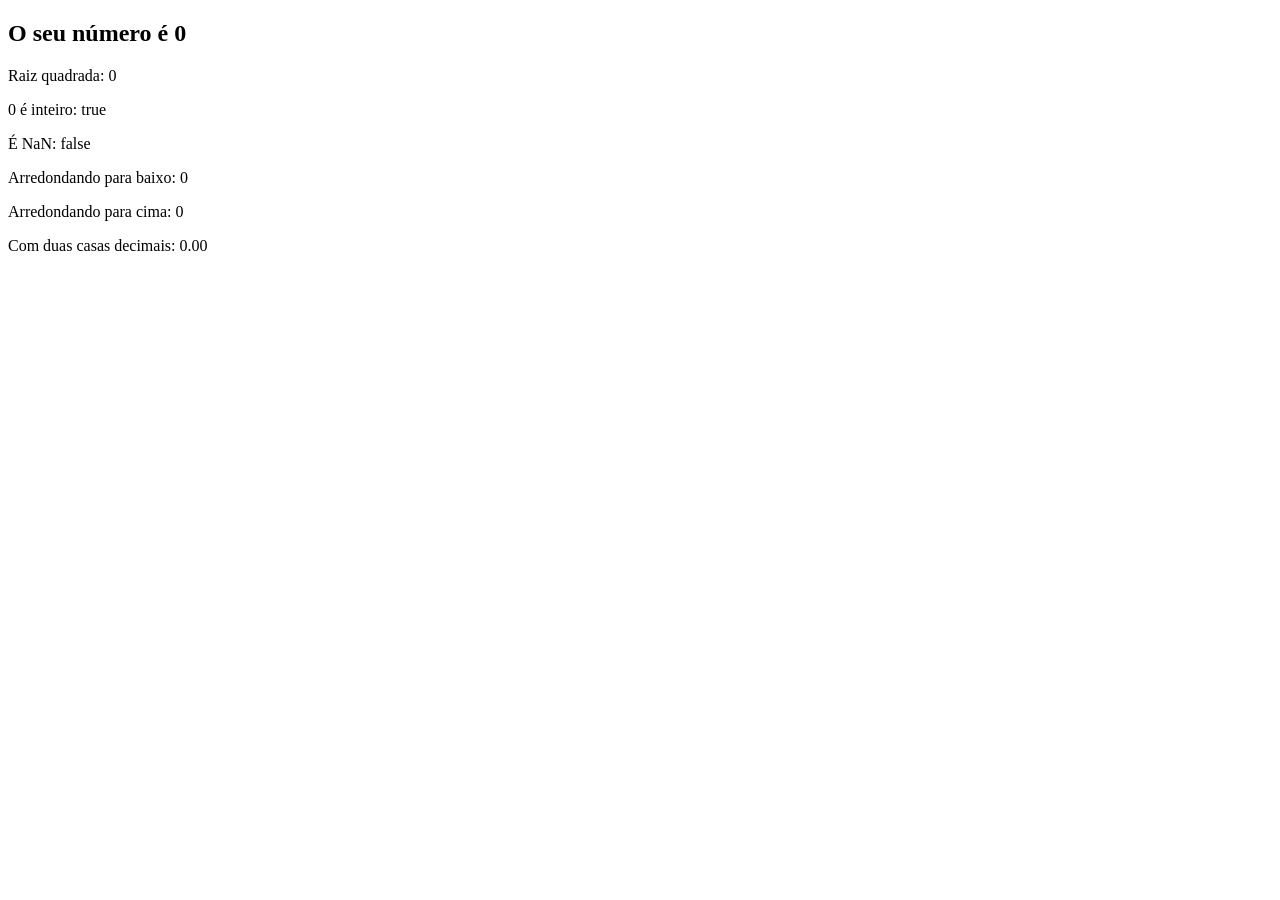
<file: modulo1-js-basico/aula16/index.html>
<!DOCTYPE html>
<html lang="pt-BR">
<head>
    <meta charset="UTF-8">
    <meta name="viewport" content="width=device-width, initial-scale=1.0">
    <title>EXERCICIO</title>
</head>
<body>
    <section>
        <h1>O seu número é <span id="numero-titulo">0</span></h1>
        <div id="texto">texto texto</div>
    </section>

    <script src="ex.js"></script>
</body>
</html>
</file>
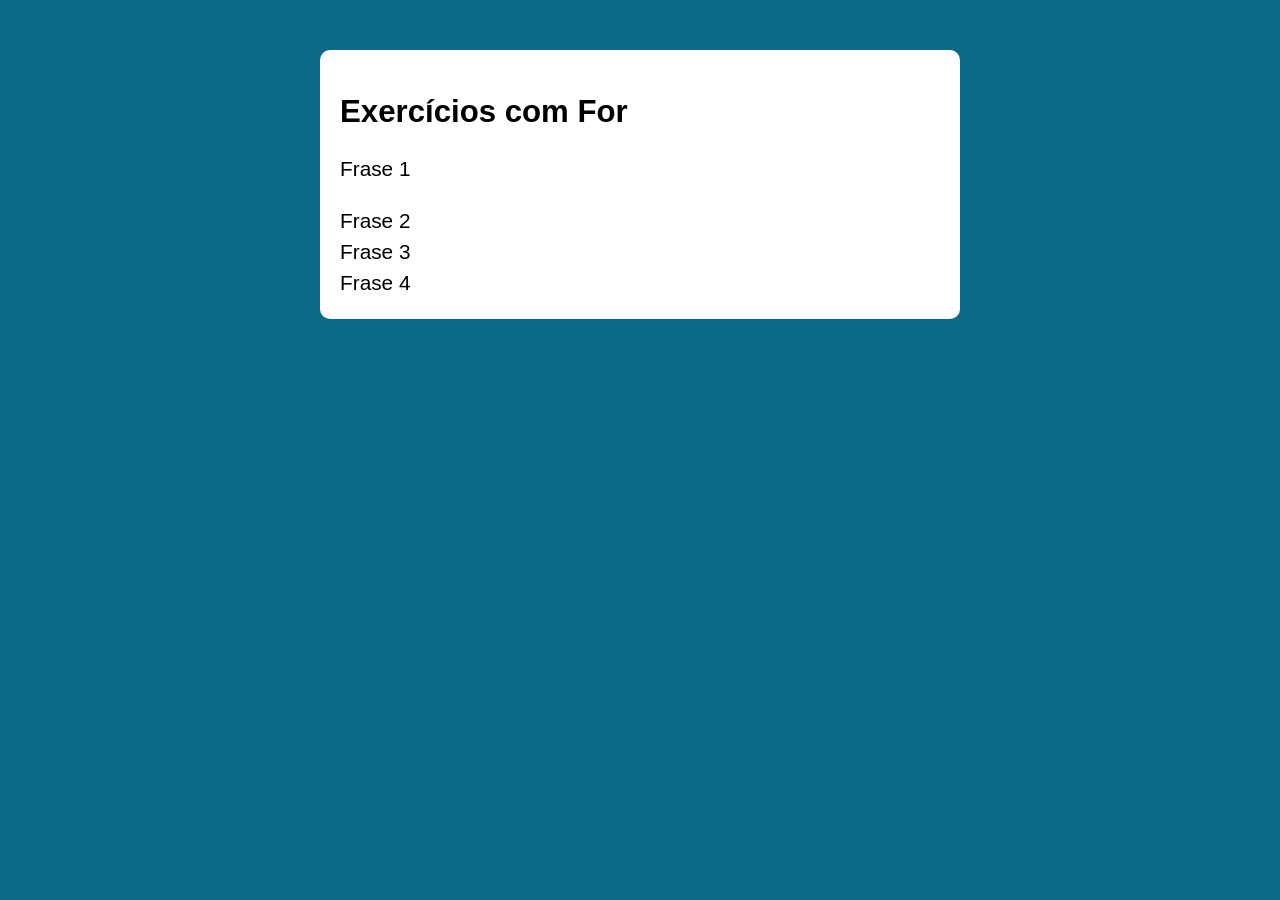
<file: modulo2-js-logica/aula12 (exercicio)/index.html>
<!DOCTYPE html>
<html lang="pt-BR">
<head>
    <meta charset="UTF-8">
    <meta name="viewport" content="width=device-width, initial-scale=1.0">
    <title>Document</title>
    <link rel="stylesheet" href="./assets/css/style.css"/>
</head>
<body>
    
    <section class="container">
        <h1>Exercícios com For</h1>
    </section>

    <script src="./assets/js/main.js"></script>
</body>
</html>
</file>
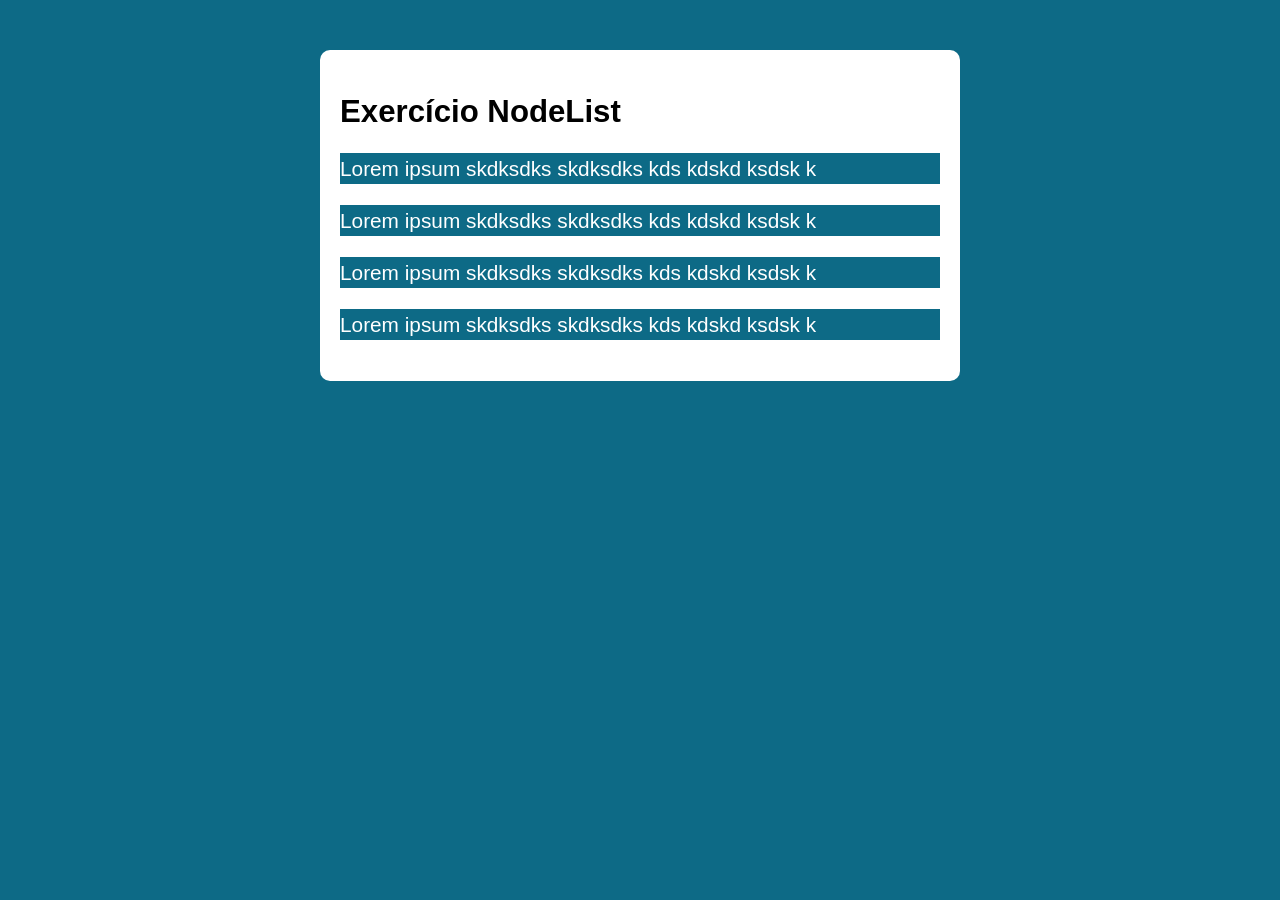
<file: modulo2-js-logica/aula15 (exercicio)/index.html>
<!DOCTYPE html>
<html lang="pt-BR">
<head>
    <meta charset="UTF-8">
    <meta name="viewport" content="width=device-width, initial-scale=1.0">
    <title>Document</title>
    <link rel="stylesheet" href="./assets/css/style.css"/>
</head>
<body>
    
    <section class="container">
        
        <h1>Exercício NodeList</h1>
        <div class="paragrafos">
            <p>Lorem ipsum skdksdks skdksdks kds kdskd ksdsk k</p>
            <p>Lorem ipsum skdksdks skdksdks kds kdskd ksdsk k</p>
            <p>Lorem ipsum skdksdks skdksdks kds kdskd ksdsk k</p>
            <p>Lorem ipsum skdksdks skdksdks kds kdskd ksdsk k</p>
        </div>

    </section>

    <script src="./assets/js/main.js"></script>
</body>
</html>
</file>
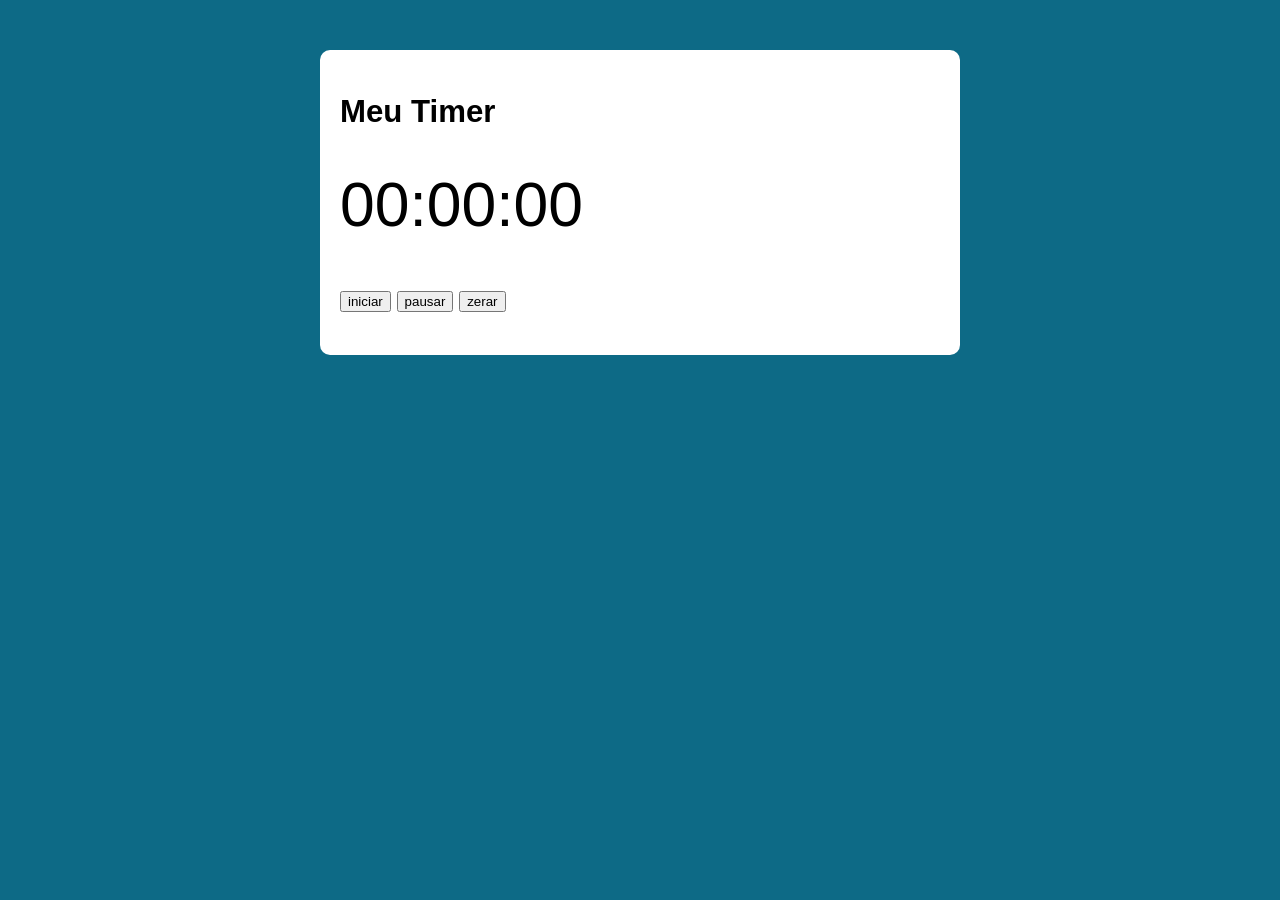
<file: modulo2-js-logica/aula24 (exercicio)/index.html>
<!DOCTYPE html>
<html lang="pt-BR">
<head>
    <meta charset="UTF-8">
    <meta name="viewport" content="width=device-width, initial-scale=1.0">
    <title>Document</title>
    <link rel="stylesheet" href="./assets/css/style.css"/>
</head>
<body>
    
    <section class="container">
        <h1>Meu Timer</h1>
        <p class="relogio">00:00:00</p>
        <p>
            <button class="iniciar">iniciar</button>
            <button class="pausar">pausar</button>
            <button class="zerar">zerar</button>
        </p>
    </section>

    <script src="./assets/js/main.js"></script>
</body>
</html>
</file>
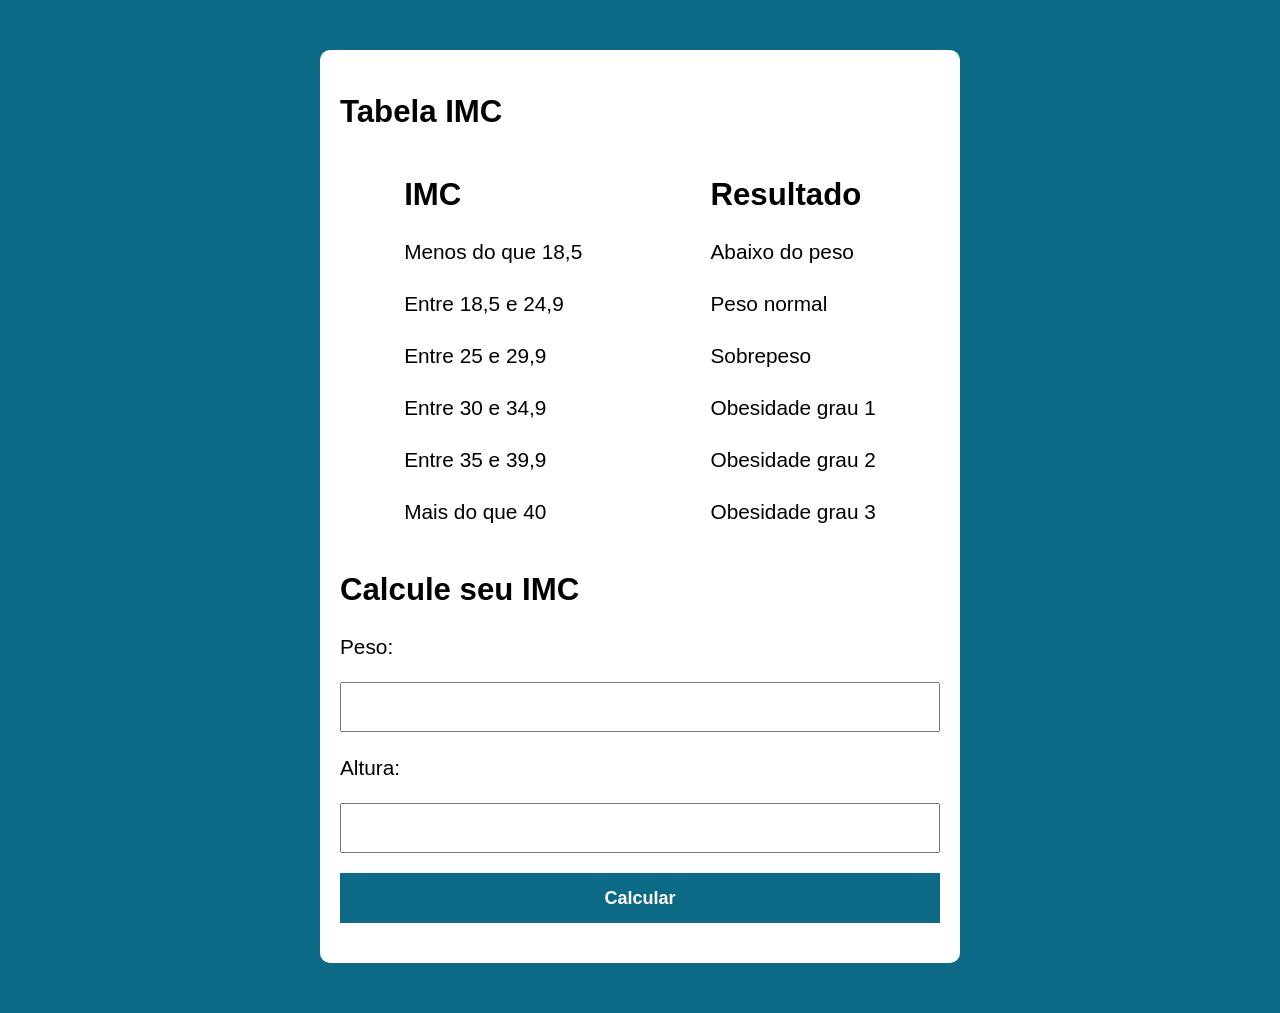
<file: modulo2-js-logica/modelo/index.html>
<!DOCTYPE html>
<html lang="pt-BR">
<head>
    <meta charset="UTF-8">
    <meta name="viewport" content="width=device-width, initial-scale=1.0">
    <title>Document</title>
    <link rel="stylesheet" href="./assets/css/style.css"/>
</head>
<body>
    
    <section class="container">
        <h1>Tabela IMC</h1>
        <div class="imc-table">
            <div class="left-table">
                <h2>IMC</h2>
                <p>Menos do que 18,5</p>
                <p>Entre 18,5 e 24,9</p>
                <p>Entre 25 e 29,9</p>
                <p>Entre 30 e 34,9</p>
                <p>Entre 35 e 39,9</p>
                <p>Mais do que 40</p>
            </div>

            <div class="right-table">
                <h2>Resultado</h2>
                <p>Abaixo do peso</p>
                <p>Peso normal</p>
                <p>Sobrepeso</p>
                <p>Obesidade grau 1</p>
                <p>Obesidade grau 2</p>
                <p>Obesidade grau 3</p>
            </div>
        </div>

        <h1>Calcule seu IMC</h1>

        <form action="">
            <label for="input-peso">Peso:</label>
            <input type="text" name="input-peso" id="input-peso" />

            <label for="input-altura">Altura:</label>
            <input type="text" name="input-altura" id="input-altura" />

            <button>Calcular</button>

            <div id="resultado"></div>

        </form>

    </section>

    <script src="./assets/js/main.js"></script>
</body>
</html>
</file>
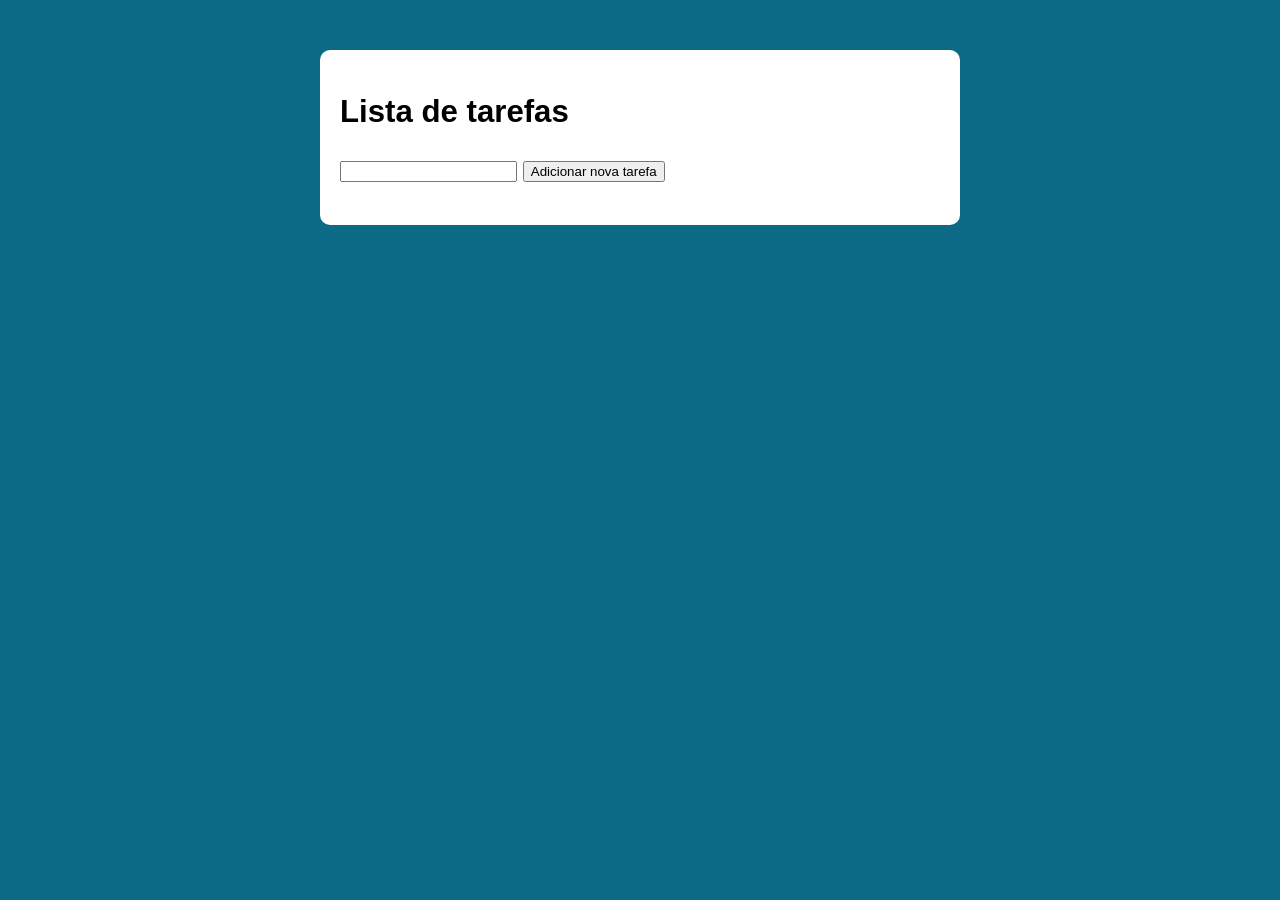
<file: modulo2-js-logica/TaskList (exercicio)/index.html>
<!DOCTYPE html>
<html lang="pt-BR">
<head>
    <meta charset="UTF-8">
    <meta name="viewport" content="width=device-width, initial-scale=1.0">
    <title>Document</title>
    <link rel="stylesheet" href="./assets/css/style.css"/>
</head>
<body>
    
    <section class="container">
        <h1>Lista de tarefas</h1>

        <p>
            <input type="text" class="input-tarefa">
            <button class="btn-tarefa">Adicionar nova tarefa</button>
        </p>

        <ul class="tarefas"></ul>

    </section>

    <script src="./assets/js/main.js"></script>
</body>
</html>
</file>
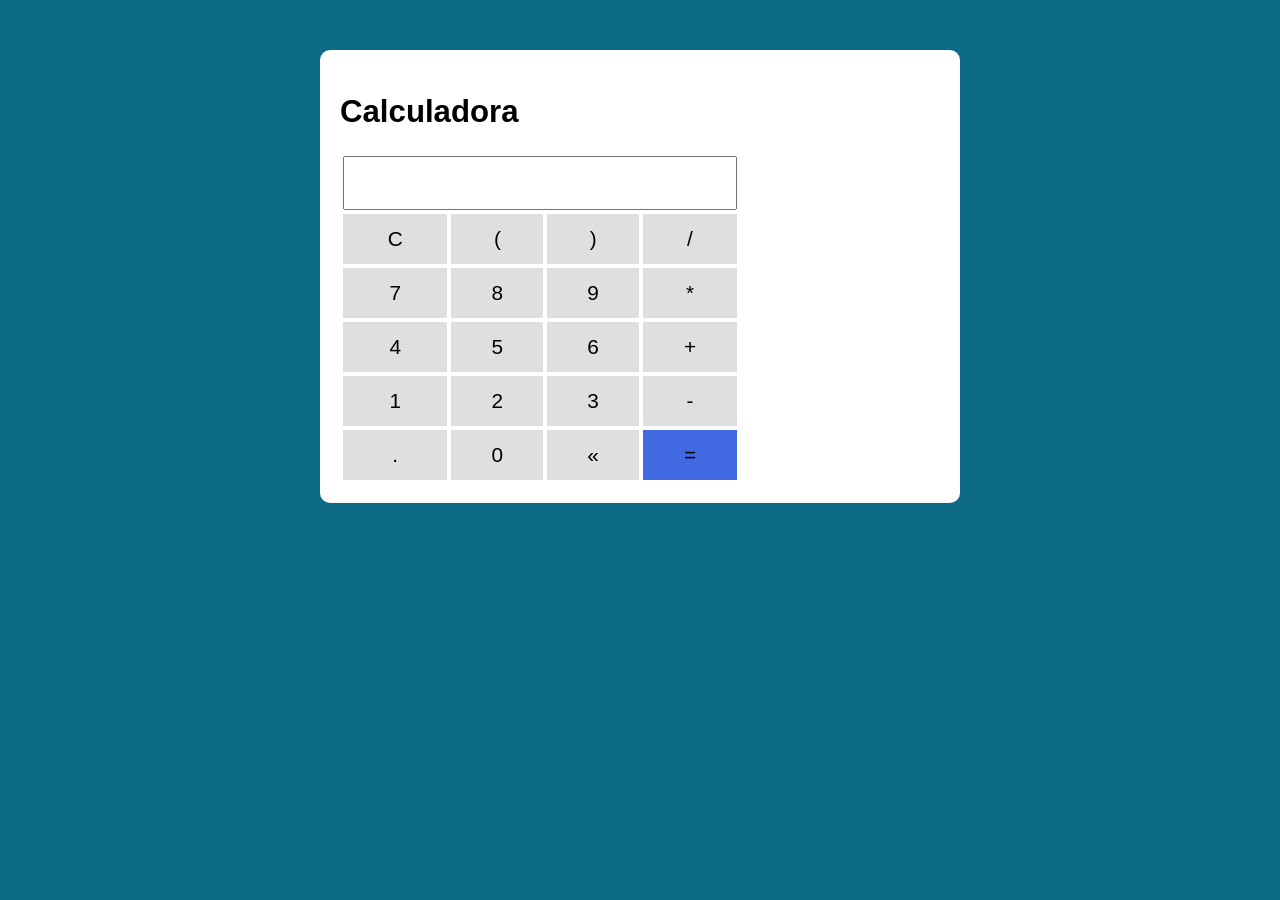
<file: modulo3-js-functions-avancado/Calculadora (CONSTRUCTOR)/index.html>
<!DOCTYPE html>
<html lang="pt-BR">
<head>
    <meta charset="UTF-8">
    <meta name="viewport" content="width=device-width, initial-scale=1.0">
    <title>Document</title>
    <link rel="stylesheet" href="./assets/css/style.css"/>
</head>
<body>
    
    <section class="container">
        <h1>Calculadora</h1>

        <table class="calculadora">
            <tr>
                <td colspan="4"><input type="text" class="display"></td>
            </tr>

            <tr>
                <td><button class="btn btn-clear">C</button></td>
                <td><button class="btn btn-num">(</button></td>
                <td><button class="btn btn-num">)</button></td>
                <td><button class="btn btn-num">/</button></td>
            </tr>

            <tr>
                <td><button class="btn btn-num">7</button></td>
                <td><button class="btn btn-num">8</button></td>
                <td><button class="btn btn-num">9</button></td>
                <td><button class="btn btn-num">*</button></td>
            </tr>

            <tr>
                <td><button class="btn btn-num">4</button></td>
                <td><button class="btn btn-num">5</button></td>
                <td><button class="btn btn-num">6</button></td>
                <td><button class="btn btn-num">+</button></td>
            </tr>

            <tr>
                <td><button class="btn btn-num">1</button></td>
                <td><button class="btn btn-num">2</button></td>
                <td><button class="btn btn-num">3</button></td>
                <td><button class="btn btn-num">-</button></td>
            </tr>

            <tr>
                <td><button class="btn btn-num">.</button></td>
                <td><button class="btn btn-num">0</button></td>
                <td><button class="btn btn-del">&laquo;</button></td>
                <td><button class="btn btn-eq">=</button></td>
            </tr>
        </table>        

    </section>

    <script src="./assets/js/main.js"></script>
</body>
</html>
</file>
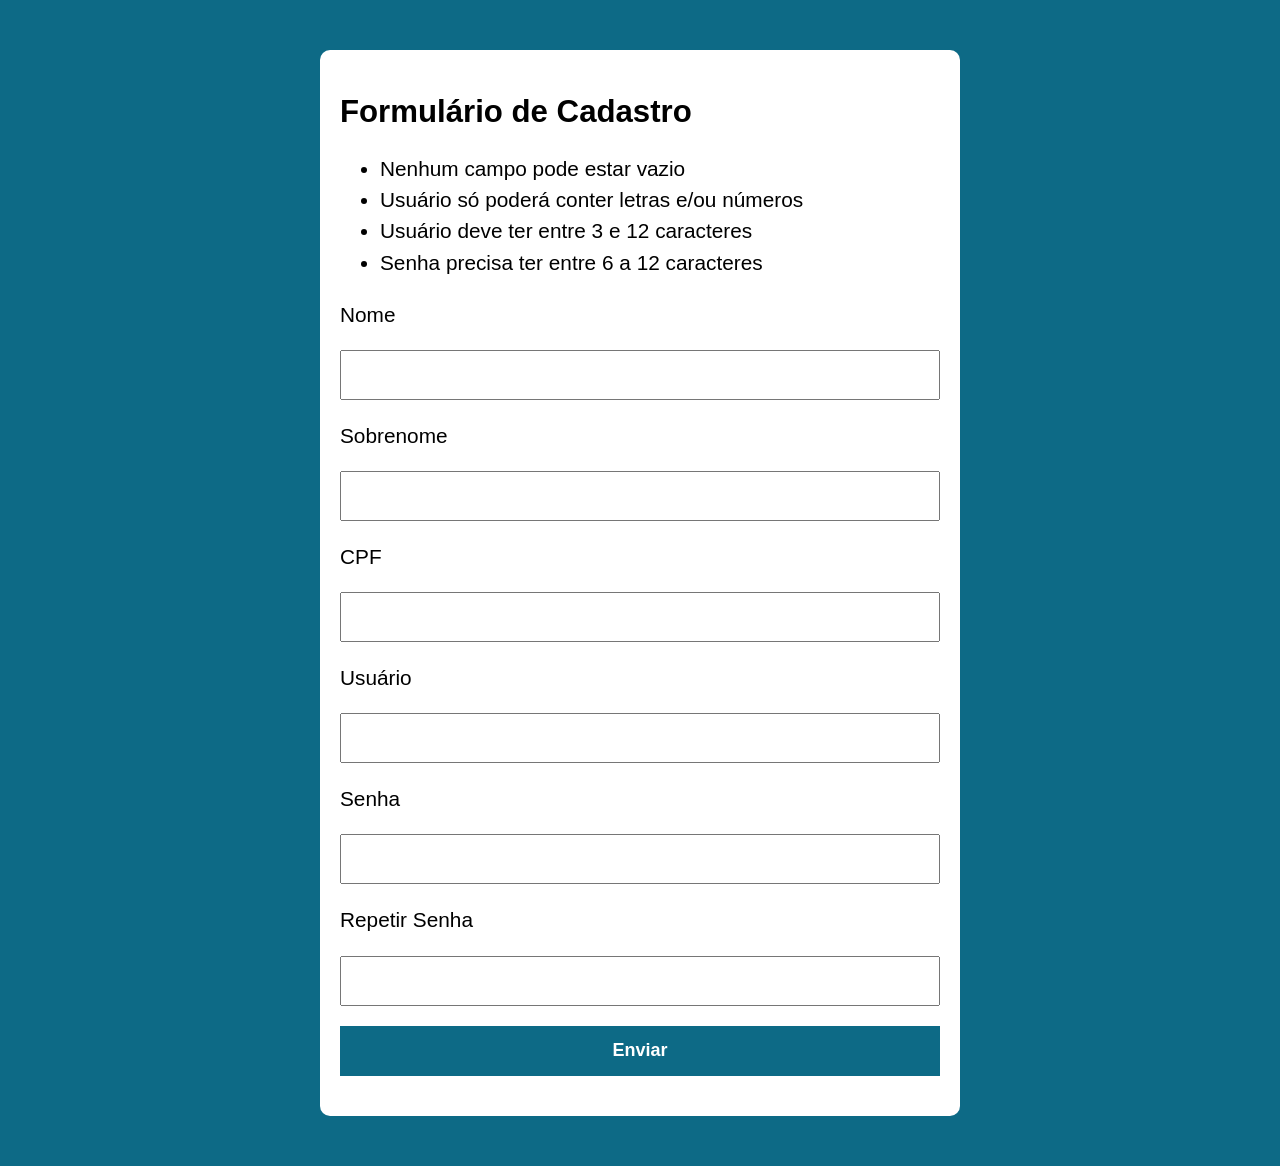
<file: modulo6-js-poo/aula06 (Validar Form)/index.html>
<!DOCTYPE html>
<html lang="pt-BR">
<head>
    <meta charset="UTF-8">
    <meta name="viewport" content="width=device-width, initial-scale=1.0">
    <title>Document</title>
    <link rel="stylesheet" href="./assets/css/style.css"/>
</head>
<body>
    
    <section class="container">
        <h1>Formulário de Cadastro</h1>
        <ul>
            <li>Nenhum campo pode estar vazio</li>
            <li>Usuário só poderá conter letras e/ou números</li>
            <li>Usuário deve ter entre 3 e 12 caracteres</li>
            <li>Senha precisa ter entre 6 a 12 caracteres</li>
        </ul>

        <form action="/" method="POST" class="formulario">
            <label>Nome</label>
            <input type="text" class="nome validar">
            <label>Sobrenome</label>
            <input type="text" class="sobrenome validar">
            <label>CPF</label>
            <input type="text" class="cpf validar">
            <label>Usuário</label>
            <input type="text" class="usuario validar">
            <label>Senha</label>
            <input type="password" class="senha validar">
            <label>Repetir Senha</label>
            <input type="password" class="repetir-senha validar">

            <button type="submit">Enviar</button>
        </form>
        
    </section>

    <script src="./assets/js/validaCPF.js"></script>
    <script src="./assets/js/main.js"></script>
</body>
</html>
</file>
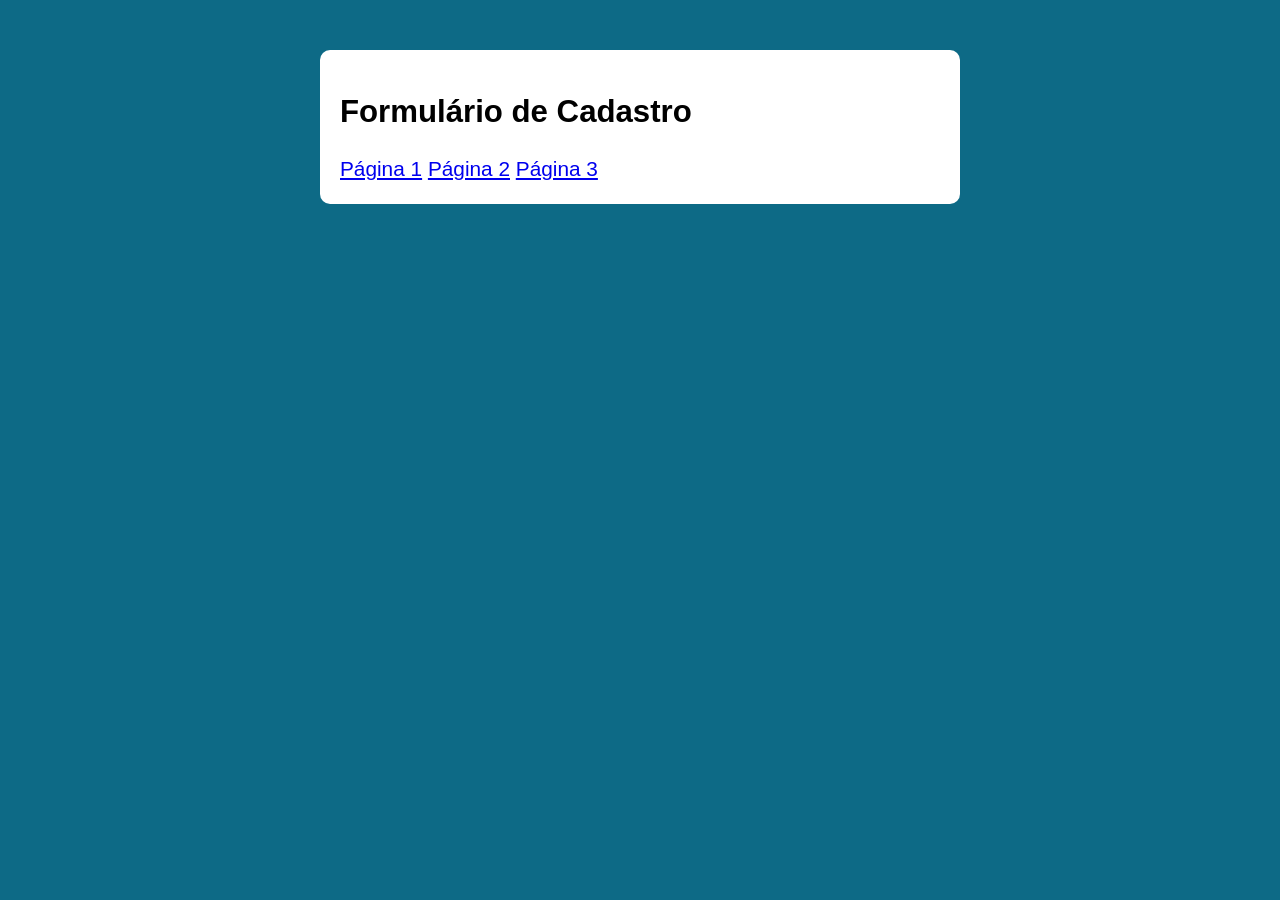
<file: modulo7-js-async/aula04/index.html>
<!DOCTYPE html>
<html lang="pt-BR">
<head>
    <meta charset="UTF-8">
    <meta name="viewport" content="width=device-width, initial-scale=1.0">
    <title>Document</title>
    <link rel="stylesheet" href="./assets/css/style.css"/>
</head>
<body>
    
    <section class="container">
        <h1>Formulário de Cadastro</h1>
        <a href="pagina1.html">Página 1</a>
        <a href="pagina2.html">Página 2</a>
        <a href="pagina3.html">Página 3</a>

        <div class="resultado"></div>
    </section>

    <script src="./assets/js/main.js"></script>
</body>
</html>
</file>
<file: modulo2-js-logica/aula12 (exercicio)/assets/css/style.css>
:root {
    --primary-color: rgb(13, 106, 134);
    --primary-color-darker: rgb(3, 3, 3);
}

* {
    box-sizing: border-box;
    outline: 0;
}

body {
    margin: 0;
    padding: 0;
    background: var(--primary-color);
    font-family: 'Arial', serif;
    font-size: 1.3em;
    line-height: 1.5em;
}

.container {
    max-width: 640px;
    margin: 50px auto;
    background: #fff;
    padding: 20px;
    border-radius: 10px;
}

.imc-table {
    display: flex;
    justify-content: space-around;
}

.paragrafo-resultado, .bad {
    padding: 10px;
    background-color: rgb(109, 255, 182);
}

.bad {
    background: rgb(255, 150, 150);
}

form input, form label, form button {
    display: block;
    width: 100%;
    margin-bottom: 20px;
}

form input {
    font-size: 24px;
    height: 50px;
    padding: 0 20px;
}

form input:focus {
    outline: 1px solid var(--primary-color);
}

form button {
    border: none;
    background: var(--primary-color);
    color: #fff;
    font-size: 18px;
    font-weight: bold;
    height: 50px;
    cursor: pointer;
}

form button:hover{
    background: var(--primary-color-darker);
}
</file>
<file: modulo2-js-logica/aula15 (exercicio)/assets/css/style.css>
:root {
    --primary-color: rgb(13, 106, 134);
    --primary-color-darker: rgb(3, 3, 3);
}

* {
    box-sizing: border-box;
    outline: 0;
}

body {
    margin: 0;
    padding: 0;
    background: var(--primary-color);
    font-family: 'Arial', serif;
    font-size: 1.3em;
    line-height: 1.5em;
}

.container {
    max-width: 640px;
    margin: 50px auto;
    background: #fff;
    padding: 20px;
    border-radius: 10px;
}

.imc-table {
    display: flex;
    justify-content: space-around;
}

.paragrafo-resultado, .bad {
    padding: 10px;
    background-color: rgb(109, 255, 182);
}

.bad {
    background: rgb(255, 150, 150);
}

form input, form label, form button {
    display: block;
    width: 100%;
    margin-bottom: 20px;
}

form input {
    font-size: 24px;
    height: 50px;
    padding: 0 20px;
}

form input:focus {
    outline: 1px solid var(--primary-color);
}

form button {
    border: none;
    background: var(--primary-color);
    color: #fff;
    font-size: 18px;
    font-weight: bold;
    height: 50px;
    cursor: pointer;
}

form button:hover{
    background: var(--primary-color-darker);
}
</file>
<file: modulo2-js-logica/aula24 (exercicio)/assets/css/style.css>
:root {
    --primary-color: rgb(13, 106, 134);
    --primary-color-darker: rgb(3, 3, 3);
}

* {
    box-sizing: border-box;
    outline: 0;
}

body {
    margin: 0;
    padding: 0;
    background: var(--primary-color);
    font-family: 'Arial', serif;
    font-size: 1.3em;
    line-height: 1.5em;
}

.container {
    max-width: 640px;
    margin: 50px auto;
    background: #fff;
    padding: 20px;
    border-radius: 10px;
}

.imc-table {
    display: flex;
    justify-content: space-around;
}

.paragrafo-resultado, .bad {
    padding: 10px;
    background-color: rgb(109, 255, 182);
}

.bad {
    background: rgb(255, 150, 150);
}

form input, form label, form button {
    display: block;
    width: 100%;
    margin-bottom: 20px;
}

form input {
    font-size: 24px;
    height: 50px;
    padding: 0 20px;
}

form input:focus {
    outline: 1px solid var(--primary-color);
}

form button {
    border: none;
    background: var(--primary-color);
    color: #fff;
    font-size: 18px;
    font-weight: bold;
    height: 50px;
    cursor: pointer;
}

form button:hover{
    background: var(--primary-color-darker);
}

.relogio {
    font-size: 3em;
}

.pausado {
    color: red;
}
</file>
<file: modulo2-js-logica/modelo/assets/css/style.css>
:root {
    --primary-color: rgb(13, 106, 134);
    --primary-color-darker: rgb(3, 3, 3);
}

* {
    box-sizing: border-box;
    outline: 0;
}

body {
    margin: 0;
    padding: 0;
    background: var(--primary-color);
    font-family: 'Arial', serif;
    font-size: 1.3em;
    line-height: 1.5em;
}

.container {
    max-width: 640px;
    margin: 50px auto;
    background: #fff;
    padding: 20px;
    border-radius: 10px;
}

.imc-table {
    display: flex;
    justify-content: space-around;
}

.paragrafo-resultado, .bad {
    padding: 10px;
    background-color: rgb(109, 255, 182);
}

.bad {
    background: rgb(255, 150, 150);
}

form input, form label, form button {
    display: block;
    width: 100%;
    margin-bottom: 20px;
}

form input {
    font-size: 24px;
    height: 50px;
    padding: 0 20px;
}

form input:focus {
    outline: 1px solid var(--primary-color);
}

form button {
    border: none;
    background: var(--primary-color);
    color: #fff;
    font-size: 18px;
    font-weight: bold;
    height: 50px;
    cursor: pointer;
}

form button:hover{
    background: var(--primary-color-darker);
}
</file>
<file: modulo2-js-logica/TaskList (exercicio)/assets/css/style.css>
:root {
    --primary-color: rgb(13, 106, 134);
    --primary-color-darker: rgb(3, 3, 3);
}

* {
    box-sizing: border-box;
    outline: 0;
}

body {
    margin: 0;
    padding: 0;
    background: var(--primary-color);
    font-family: 'Arial', serif;
    font-size: 1.3em;
    line-height: 1.5em;
}

.container {
    max-width: 640px;
    margin: 50px auto;
    background: #fff;
    padding: 20px;
    border-radius: 10px;
}

.imc-table {
    display: flex;
    justify-content: space-around;
}

.paragrafo-resultado, .bad {
    padding: 10px;
    background-color: rgb(109, 255, 182);
}

.bad {
    background: rgb(255, 150, 150);
}

form input, form label, form button {
    display: block;
    width: 100%;
    margin-bottom: 20px;
}

form input {
    font-size: 24px;
    height: 50px;
    padding: 0 20px;
}

form input:focus {
    outline: 1px solid var(--primary-color);
}

form button {
    border: none;
    background: var(--primary-color);
    color: #fff;
    font-size: 18px;
    font-weight: bold;
    height: 50px;
    cursor: pointer;
}

form button:hover{
    background: var(--primary-color-darker);
}
</file>
<file: modulo3-js-functions-avancado/Calculadora (CONSTRUCTOR)/assets/css/style.css>
:root {
    --primary-color: rgb(13, 106, 134);
    --primary-color-darker: rgb(3, 3, 3);
}

* {
    box-sizing: border-box;
    outline: 0;
}

body {
    margin: 0;
    padding: 0;
    background: var(--primary-color);
    font-family: 'Arial', serif;
    font-size: 1.3em;
    line-height: 1.5em;
}

.container {
    max-width: 640px;
    margin: 50px auto;
    background: #fff;
    padding: 20px;
    border-radius: 10px;
}

.imc-table {
    display: flex;
    justify-content: space-around;
}

.paragrafo-resultado, .bad {
    padding: 10px;
    background-color: rgb(109, 255, 182);
}

.bad {
    background: rgb(255, 150, 150);
}

form input, form label, form button {
    display: block;
    width: 100%;
    margin-bottom: 20px;
}

form input {
    font-size: 24px;
    height: 50px;
    padding: 0 20px;
}

form input:focus {
    outline: 1px solid var(--primary-color);
}

form button {
    border: none;
    background: var(--primary-color);
    color: #fff;
    font-size: 18px;
    font-weight: bold;
    height: 50px;
    cursor: pointer;
}

form button:hover{
    background: var(--primary-color-darker);
}

.calculadora {
    width: 400px;
}

.display {
    font-size: 2em;
    width: 100%;
    text-align: right;
}

.btn {
    width: 100%;
    height: 50px;
    font-size: 1em;
    border: none;
    background: #dfdfdf;
    cursor: pointer;
}

.btn:hover {
    background: #9e9e9e;
}

.btn-eq {
    background: royalblue;
}
</file>
<file: modulo6-js-poo/aula06 (Validar Form)/assets/css/style.css>
:root {
    --primary-color: rgb(13, 106, 134);
    --primary-color-darker: rgb(3, 3, 3);
}

* {
    box-sizing: border-box;
    outline: 0;
}

body {
    margin: 0;
    padding: 0;
    background: var(--primary-color);
    font-family: 'Arial', serif;
    font-size: 1.3em;
    line-height: 1.5em;
}

.container {
    max-width: 640px;
    margin: 50px auto;
    background: #fff;
    padding: 20px;
    border-radius: 10px;
}

.imc-table {
    display: flex;
    justify-content: space-around;
}

.paragrafo-resultado, .bad {
    padding: 10px;
    background-color: rgb(109, 255, 182);
}

.bad {
    background: rgb(255, 150, 150);
}

form input, form label, form button {
    display: block;
    width: 100%;
    margin-bottom: 20px;
}

form input {
    font-size: 24px;
    height: 50px;
    padding: 0 20px;
}

form input:focus {
    outline: 1px solid var(--primary-color);
}

form button {
    border: none;
    background: var(--primary-color);
    color: #fff;
    font-size: 18px;
    font-weight: bold;
    height: 50px;
    cursor: pointer;
}

form button:hover{
    background: var(--primary-color-darker);
}
</file>
<file: modulo7-js-async/aula04/assets/css/style.css>
:root {
    --primary-color: rgb(13, 106, 134);
    --primary-color-darker: rgb(3, 3, 3);
}

* {
    box-sizing: border-box;
    outline: 0;
}

body {
    margin: 0;
    padding: 0;
    background: var(--primary-color);
    font-family: 'Arial', serif;
    font-size: 1.3em;
    line-height: 1.5em;
}

.container {
    max-width: 640px;
    margin: 50px auto;
    background: #fff;
    padding: 20px;
    border-radius: 10px;
}

.imc-table {
    display: flex;
    justify-content: space-around;
}

.paragrafo-resultado, .bad {
    padding: 10px;
    background-color: rgb(109, 255, 182);
}

.bad {
    background: rgb(255, 150, 150);
}

form input, form label, form button {
    display: block;
    width: 100%;
    margin-bottom: 20px;
}

form input {
    font-size: 24px;
    height: 50px;
    padding: 0 20px;
}

form input:focus {
    outline: 1px solid var(--primary-color);
}

form button {
    border: none;
    background: var(--primary-color);
    color: #fff;
    font-size: 18px;
    font-weight: bold;
    height: 50px;
    cursor: pointer;
}

form button:hover{
    background: var(--primary-color-darker);
}
</file>
